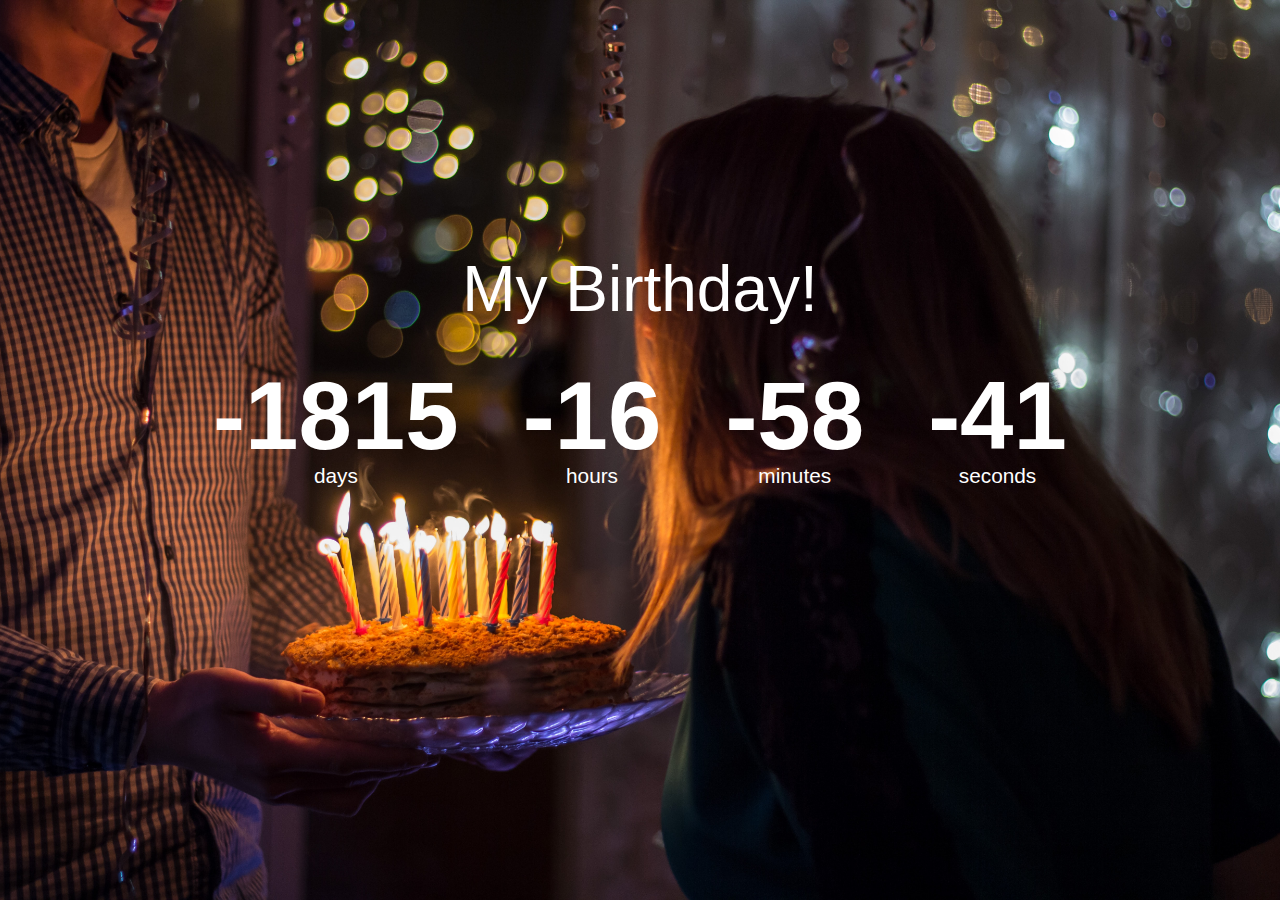
<file: Timer/index.html>
<!DOCTYPE html>
<html lang="en">
    <head>
        <meta charset ="utf-8">
        <meta name="viewport" content="width=device-width, 
        initial-scale=1.0">
        <title>Timer</title>
        <link rel="stylesheet" href="style.css">
        <script src="script.js" defer></script>
    </head>
    <body>
        <h1>My Birthday!</h1>

        <div class="countdown-container">
            <div class="countdown-el days-c">
                <p class="big-text" id="days">0</p>
                <span>days</span>
            </div>
                <div class="countdown-el hours-c">
                    <p class="big-text" id="hours">0</p>
                    <span>hours</span>
        </div>
        <div class="countdown-el minutes-c">
            <p class="big-text" id="minutes">0</p>
            <span>minutes</span>
        </div>
        <div class="countdown-el seconds-c">
            <p class="big-text" id="seconds">0</p>
            <span>seconds</span>
    </body>
</html>
</file>
<file: Timer/style.css>
*{box-sizing: border-box;

}
body{
    background-image: url(sergei-solo-XmefirQLMfY-unsplash.jpg);
     background-size: cover;
     background-position: center center;
     display: flex;
     flex-direction: column;
     align-items: center;
     justify-content: center;
     min-height: 100vh;
     font-family: sans-serif;
     margin: 0;
}
h1{
    color: #fff;
    font-weight: normal;
    font-size: 4rem;
    margin-top: -10rem;
}
.countdown-container{
    display: flex;
    color: #fff;
}
.big-text{
    font-weight: bold;
    font-size: 6rem;
    line-height: 1;
    margin: 0 2rem;
}
.countdown-el{
    text-align: center;

}
.countdown-el span{
    font-size: 1.3rem;
}
</file>
